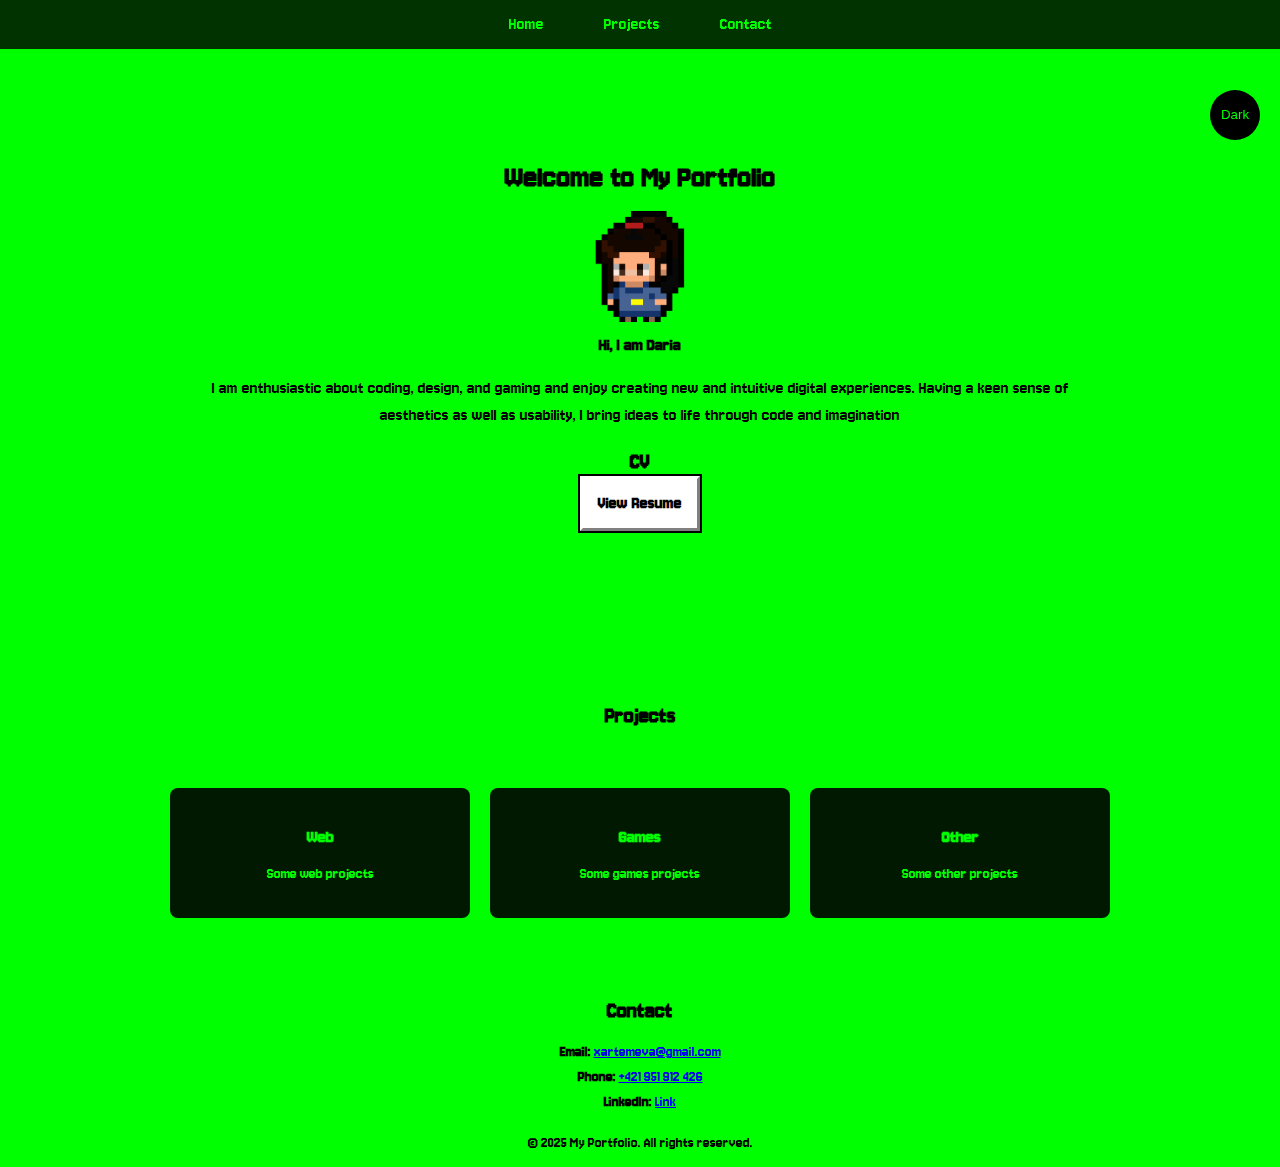
<file: index.html>
<!DOCTYPE html>
<html lang="en">

<head>
    <meta charset="utf-8">
    <meta http-equiv="X-UA-Compatible" content="IE=edge">
    <meta name="viewport" content="width=device-width, initial-scale=1.0">
    <title>Matrix Portfolio</title>
    <link rel="stylesheet" href="main.css">
    <link rel="preconnect" href="https://fonts.googleapis.com">
<link rel="preconnect" href="https://fonts.gstatic.com" crossorigin>
<link href="https://fonts.googleapis.com/css2?family=Jersey+10&display=swap" rel="stylesheet">
     <link rel="shortcut icon" href="images/favicon.svg"/>
</head>

<body class="light-theme">
    <div class="matrix-overlay"></div>
    <header>
        <nav>
            <ul class="nav-links">
                <li><a href="#">Home</a></li>
                <li><a href="#projects">Projects</a></li>
                <li><a href="#contact">Contact</a></li>
            </ul>
        </nav>
        <button class="btn">Dark</button>
        <h1 class="glitch">Welcome to My Portfolio</h1> 
    </header>
    <main>
        <h3>Hi, I am Daria</h3>
        <p class="intro">I am enthusiastic about coding, design, and gaming and enjoy creating new and intuitive digital experiences. Having a keen sense of aesthetics as well as usability, I bring ideas to life through code and imagination</p>
        <section id="projects" class="projects">
            <div class ="CV">
                <h2>CV</h2>
                <a href="files/CV.pdf" target="_blank" class="resume-btn">View Resume</a>
            </div>
            <br></br><br></br><br></br><br></br><br></br>
            <h2>Projects</h2>
            <div class="projects-container">
                <a href="Web.html" class="project-card">
                    <h3>Web</h3>
                    <p>Some web projects</p>
                </a>
                <a href="Games.html" class="project-card">
                    <h3>Games</h3>
                    <p>Some games projects</p>
                </a>
                <a href="Other.html" class="project-card">
                    <h3>Other</h3>
                    <p>Some other projects</p>
                </a>
            </div>
        </section>
        <section id="contact" class="contact">
  <h2>Contact</h2>

  <ul class="contact-list">
    <li><strong>Email:</strong> <a href="mailto:xartemeva@gmail.com">xartemeva@gmail.com</a></li>
    <li><strong>Phone:</strong> <a href="tel:+421951912426">+421 951 912 426</a></li>
    <li><strong>LinkedIn:</strong> <a href="https://www.linkedin.com/in/daria-artemeva-1726a0297/" target="_blank" rel="noopener noreferrer">Link</a></li>
  </ul>
</section>

    </main>
    <footer>
        <p>© 2025 My Portfolio. All rights reserved.</p>
    </footer>
    <script src="app.js"></script>
</body>

</html>
</file>
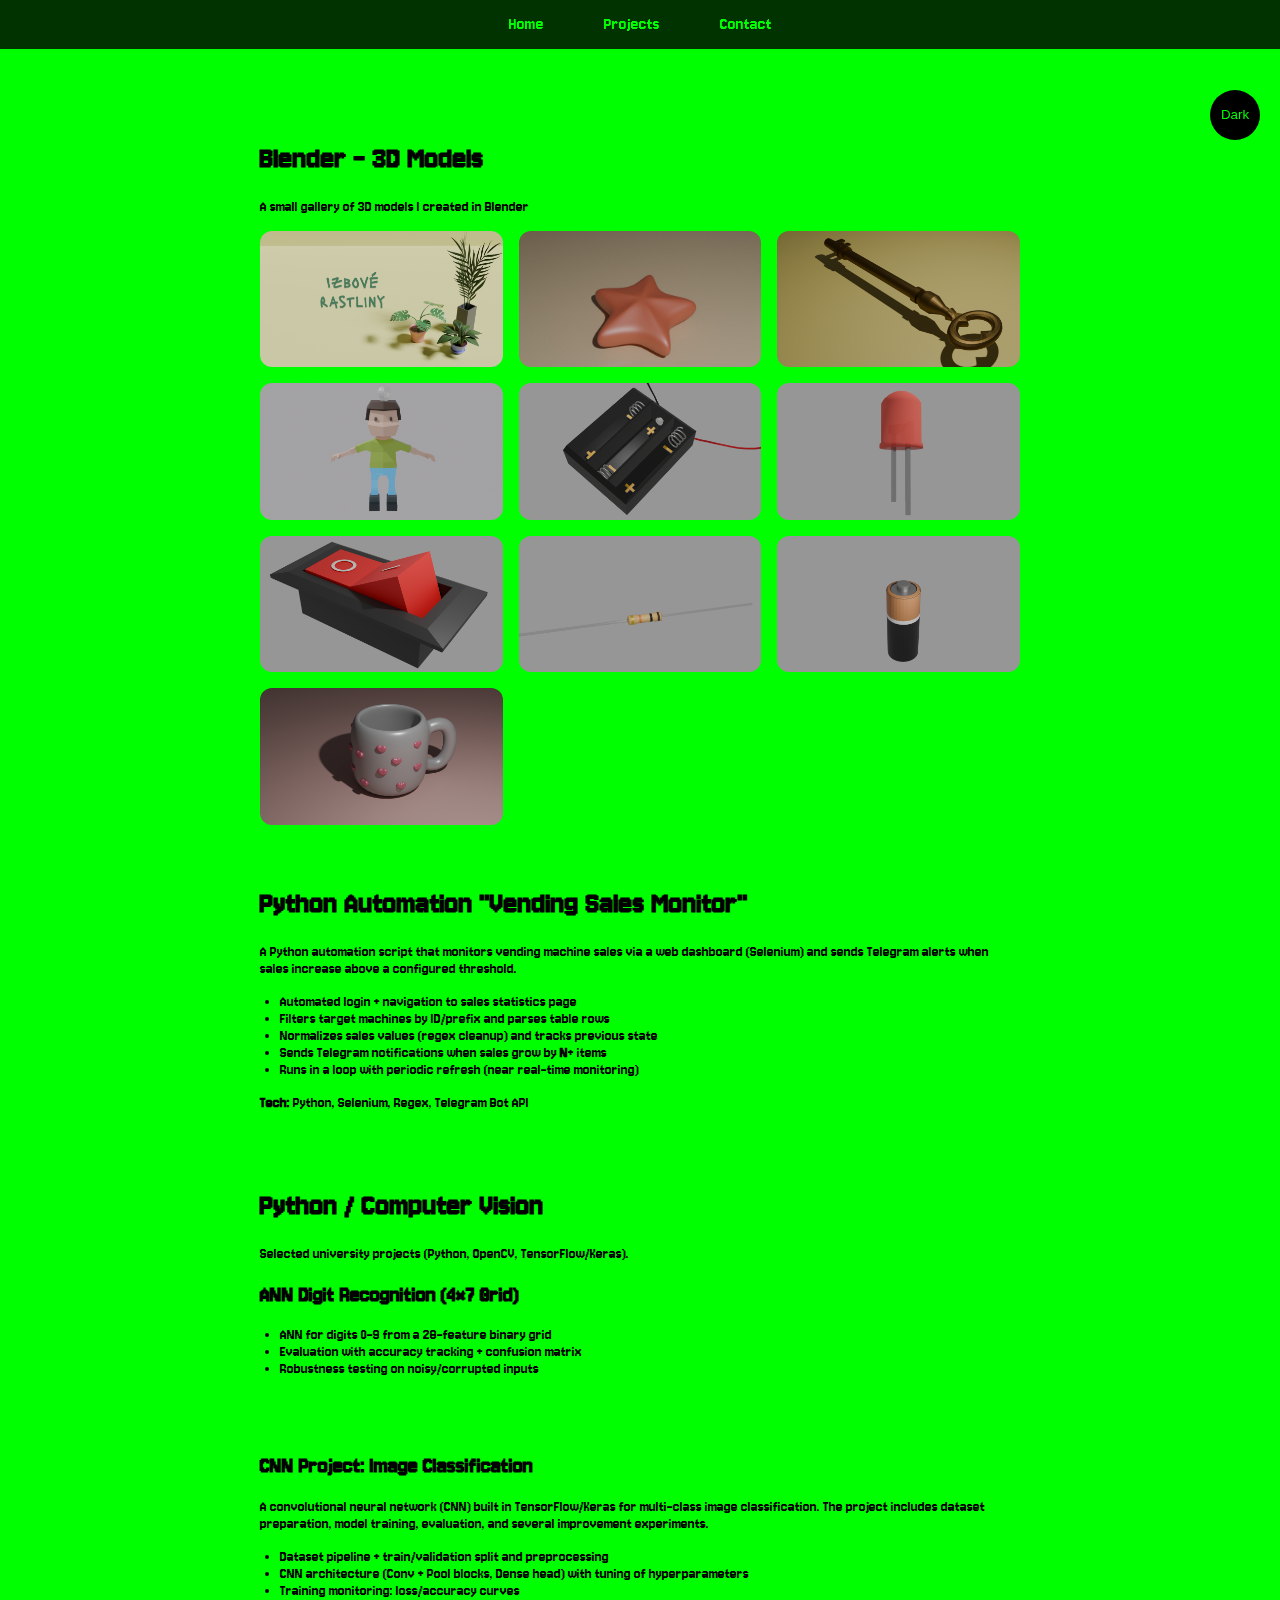
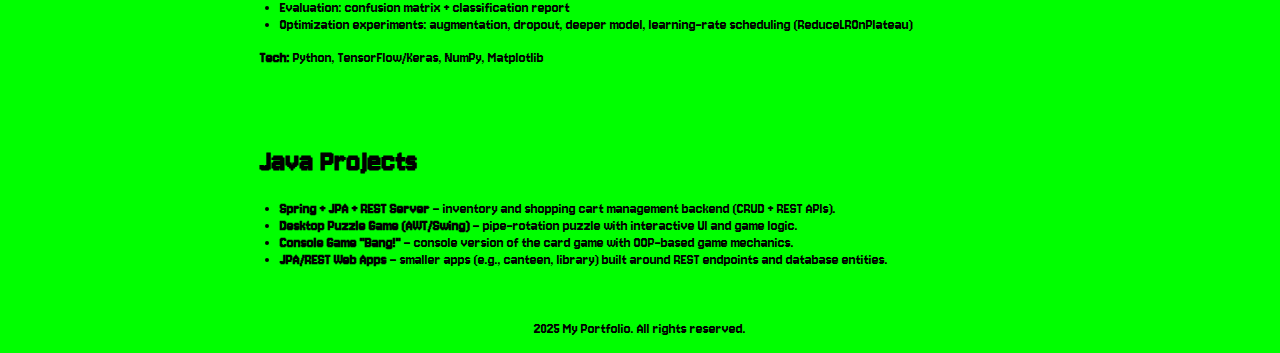
<file: Other.html>
﻿<!DOCTYPE html>
<html lang="en">

<head>
    <meta charset="utf-8">
    <meta http-equiv="X-UA-Compatible" content="IE=edge">
    <meta name="viewport" content="width=device-width, initial-scale=1.0">
    <title>Matrix Portfolio</title>
    <link rel="stylesheet" href="main.css">
    <link rel="preconnect" href="https://fonts.googleapis.com">
<link rel="preconnect" href="https://fonts.gstatic.com" crossorigin>
<link href="https://fonts.googleapis.com/css2?family=Jersey+10&display=swap" rel="stylesheet">
     <link rel="shortcut icon" href="images/favicon.svg"/>
</head>

<body class="light-theme">
    <div class="matrix-overlay"></div>
    <header>
        <nav>
            <ul class="nav-links">
                <li><a href="index.html">Home</a></li>
                <li><a href="index.html">Projects</a></li>
                <li><a href="index.html">Contact</a></li>
            </ul>
        </nav>
        <button class="btn">Dark</button>
    </header>
    <main>
         <section class="game-section">
    <h1>Blender - 3D Models</h1>
    <p>A small gallery of 3D models I created in Blender</p>

    <div class="gallery">
      <img src="images/model-1.png" alt="Blender 3D model 1">
      <img src="images/model-2.png" alt="Blender 3D model 2">
      <img src="images/model-3.png" alt="Blender 3D model 3">
      <img src="images/model-4.png" alt="Blender 3D model 4">
      <img src="images/model-6.png" alt="Blender 3D model 6">
      <img src="images/model-7.png" alt="Blender 3D model 7">
      <img src="images/model-8.png" alt="Blender 3D model 8">
      <img src="images/model-9.png" alt="Blender 3D model 9">
      <img src="images/model-10.png" alt="Blender 3D model 10">
      <img src="images/model-11.png" alt="Blender 3D model 11">

    </div>
  </section>
  <section class="game-section">
  <h1>Python Automation "Vending Sales Monitor"</h1>

  <p>
    A Python automation script that monitors vending machine sales via a web dashboard (Selenium) and sends Telegram alerts when sales increase above a configured threshold.
  </p>

  <ul>
    <li>Automated login + navigation to sales statistics page</li>
    <li>Filters target machines by ID/prefix and parses table rows</li>
    <li>Normalizes sales values (regex cleanup) and tracks previous state</li>
    <li>Sends Telegram notifications when sales grow by <strong>N</strong>+ items</li>
    <li>Runs in a loop with periodic refresh (near real-time monitoring)</li>
  </ul>

  <p><strong>Tech:</strong> Python, Selenium, Regex, Telegram Bot API</p>
</section>
<section class="game-section">
  <h1>Python / Computer Vision</h1>
  <p>Selected university projects (Python, OpenCV, TensorFlow/Keras).</p>

  <h2>ANN Digit Recognition (4×7 Grid)</h2>
  <ul>
    <li>ANN for digits 0-9 from a 28-feature binary grid</li>
    <li>Evaluation with accuracy tracking + confusion matrix</li>
    <li>Robustness testing on noisy/corrupted inputs</li>
  </ul>
</section>
<section class="game-section">
  <h2>CNN Project: Image Classification</h2>
  <p>
    A convolutional neural network (CNN) built in TensorFlow/Keras for multi-class image classification.
    The project includes dataset preparation, model training, evaluation, and several improvement experiments.
  </p>

  <ul>
    <li>Dataset pipeline + train/validation split and preprocessing</li>
    <li>CNN architecture (Conv + Pool blocks, Dense head) with tuning of hyperparameters</li>
    <li>Training monitoring: loss/accuracy curves</li>
    <li>Evaluation: confusion matrix + classification report</li>
    <li>Optimization experiments: augmentation, dropout, deeper model, learning-rate scheduling (ReduceLROnPlateau)</li>
  </ul>

  <p><strong>Tech:</strong> Python, TensorFlow/Keras, NumPy, Matplotlib</p>
</section>

<section class="game-section">
  <h1>Java Projects</h1>

  <ul>
    <li>
      <strong>Spring + JPA + REST Server</strong> – inventory and shopping cart management backend (CRUD + REST APIs).
    </li>
    <li>
      <strong>Desktop Puzzle Game (AWT/Swing)</strong> – pipe-rotation puzzle with interactive UI and game logic.
    </li>
    <li>
      <strong>Console Game "Bang!"</strong> – console version of the card game with OOP-based game mechanics.
    </li>
    <li>
      <strong>JPA/REST Web Apps</strong> – smaller apps (e.g., canteen, library) built around REST endpoints and database entities.
    </li>
  </ul>
</section>

    </main>
    <footer>
        <p>2025 My Portfolio. All rights reserved.</p>
    </footer>
    <script src="app.js"></script>
</body>

</html>
</file>
<file: main.css>
:root {
    --green: #00FF00;
    --white: #FFFFFF;
    --black: #000000;
    --grey: #808080;
    --dark-gray: #7f7d7d;
}

body {
    background: var(--bg);
    color: var(--fontColor);
    font-family: "Jersey 10", serif;
    margin: 0;
    padding: 0;
    display: flex;
    flex-direction: column;
    align-items: center;
    text-align: center;
}

nav {
    width: 100%;
    padding: 15px 0;
    background: rgba(0, 0, 0, 0.8);
    position: fixed;
    top: 0;
    left: 0;
    z-index: 1000;
    display: flex;
    justify-content: center;
}

.nav-links {
    list-style: none;
    display: flex;
    gap: 30px;
    padding: 0;
    margin: 0;
}

.nav-links li a {
    color: var(--green);
    text-decoration: none;
    font-size: 18px;
    transition: color 0.3s;
    padding: 10px 15px;
}

.nav-links li a:hover {
    color: var(--white);
}

header {
    padding-top: 100px;
    text-align: center;
}

h1.glitch {
    margin-top: 60px;
}

.projects-container {
    display: grid;
    grid-template-columns: repeat(auto-fit, minmax(300px, 1fr));
    gap: 20px;
    padding: 40px;
    max-width: 1500px;
    margin: auto;
}

.project-card {
    background: rgba(0, 0, 0, 0.9);
    color: var(--green);
    padding: 20px;
    border-radius: 8px;
    box-shadow: 0 0 10px var(--green);
    transition: transform 0.3s;
    text-decoration: none;
}

.project-card:hover, .gallery img:hover {
    transform: scale(1.05);
}

.light-theme {
    --bg: var(--green);
    --fontColor: var(--black);
    --btnBg: var(--black);
    --btnFontColor: var(--green);
}

.dark-theme {
    --bg: var(--black);
    --fontColor: var(--green);
    --btnBg: var(--white);
    --btnFontColor: var(--black);
}

.btn {
    position: fixed;
    top: 10%;
    right: 20px;
    height: 50px;
    width: 50px;
    border-radius: 50%;
    border: none;
    color: var(--btnFontColor);
    background-color: var(--btnBg);
    cursor: pointer;
    box-shadow: 0 0 10px var(--btnFontColor);
    transition: background-color 0.3s;
    z-index: 1000;

    display: flex;
    align-items: center;
    justify-content: center;

    text-align: center; 
    padding: 0;
    line-height: 1;
}


.btn:hover {
    background-color: var(--fontColor);
    color: var(--btnBg);
}

.resume-btn {
    cursor: pointer;
    width: fit-content;
    height: fit-content;
    padding: 15px;
    background-color: var(--white);
    border-left: 3px solid var(--white);
    border-top: 3px solid var(--white);
    border-right: 3px solid var(--grey);
    border-bottom: 3px solid var(--grey);
    font-size: 1.1rem;
    font-weight: 900;
    outline: 2px solid var(--black);
    text-decoration:none;
    color: var(--black);

}
.resume-btn:hover {
    background-color: var(--dark-gray);
    color: var(--white);
    outline-color: var(--black);
    border-left: 3px solid var(--black);
    border-top: 3px solid var(--black);
    border-right: 3px solid green;
    border-bottom: 3px solid green;
}

.resume-btn:active {
    border-left: 3px solid green;
    border-top: 3px solid green;
    border-right: 3px solid rgb(0, 255, 0);
    border-bottom: 3px solid rgb(0, 255, 0);
}

@media screen and (max-width: 768px) {
    .nav-links {
        flex-direction: column;
        align-items: center;
        gap: 15px;
    }

    .nav-links li a {
        font-size: 16px;
        padding: 8px 10px;
    }

    .projects-container {
        grid-template-columns: repeat(auto-fit, minmax(250px, 1fr));
        padding: 20px;
    }

    h1.glitch {
        font-size: 24px;
        margin-top: 30px;
    }

    .btn {
        top: 10px;
        right: 10px;
        height: 40px;
        width: 40px;
    }
}

@media screen and (max-width: 480px) {
    .projects-container {
        grid-template-columns: 1fr;
    }

    h1.glitch {
        font-size: 20px;
        margin-top: 20px;
    }

    .btn {
        height: 35px;
        width: 35px;
    }
}

.image-container {
    position: relative;
    width: 100%;
    height: 100px;
    margin-top: 20px;
    display: flex;
    justify-content: center;
    align-items: center;
}

.image {
    position: absolute;
    width: 100px;
    height: auto;
    transition: opacity 0.3s;
}

.image-right {
    opacity: 0;
}

.intro {
    margin-top: 20px;
    margin-left: 30%;
    margin-right: 30%;
    padding: auto;
    font-size: 18px;
    line-height: 1.5;
    display: flex;
}
.game-section {
    max-width: 800px; 
    margin: 0 auto;   
    padding: 20px;    
    text-align: left; 
}

.game-section iframe {
    display: block;
    margin: 20px auto; 
}

.game-section ul {
    list-style-type: disc; 
    padding-left: 20px;
}
.contact {
  margin-top: 40px;
}

.contact-list {
  list-style: none;
  padding: 0;
  margin: 10px 0 0;
}

.contact-list li {
  margin: 8px 0;
}
.gallery{
  display: grid;
  grid-template-columns: repeat(auto-fit, minmax(360px, 1fr));
  gap: 16px;
  margin-top: 16px;
}

.gallery img{
  width: 100%;
  height: auto;
  border-radius: 12px;
  display: block;
}
/* =========================
   Mobile responsiveness fixes
   ========================= */


*, *::before, *::after {
  box-sizing: border-box;
}

html, body {
  width: 100%;
  overflow-x: hidden;
}

/
header {
  padding-top: 90px;
}


.game-section {
  width: 100%;
  max-width: 800px;
  margin: 0 auto;
  padding: 20px;
}


.intro {
  margin-left: auto;
  margin-right: auto;
  width: 100%;
  max-width: 900px;
  padding: 0 20px;
  display: block;
}


video, iframe, img {
  max-width: 100%;
  height: auto;
}


.game-section video {
  width: 100%;
  max-width: 640px;
  height: auto;
  display: block;
  margin: 20px auto;
}


.gallery {
  grid-template-columns: repeat(auto-fit, minmax(220px, 1fr));
}


@media screen and (max-width: 768px) {
  nav {
    padding: 10px 0;
  }

  header {
    padding-top: 130px; 
  }

  .game-section {
    padding: 16px;
  }

  .gallery {
    grid-template-columns: 1fr;
  }

  .btn {
    top: 12px;
    right: 12px;
    height: 40px;
    width: 40px;
  }
}

@media screen and (max-width: 480px) {
  header {
    padding-top: 150px;
  }

  .game-section {
    padding: 14px;
  }

  .nav-links li a {
    font-size: 16px;
    padding: 8px 10px;
  }

  .btn {
    height: 36px;
    width: 36px;
  }
}
</file>
